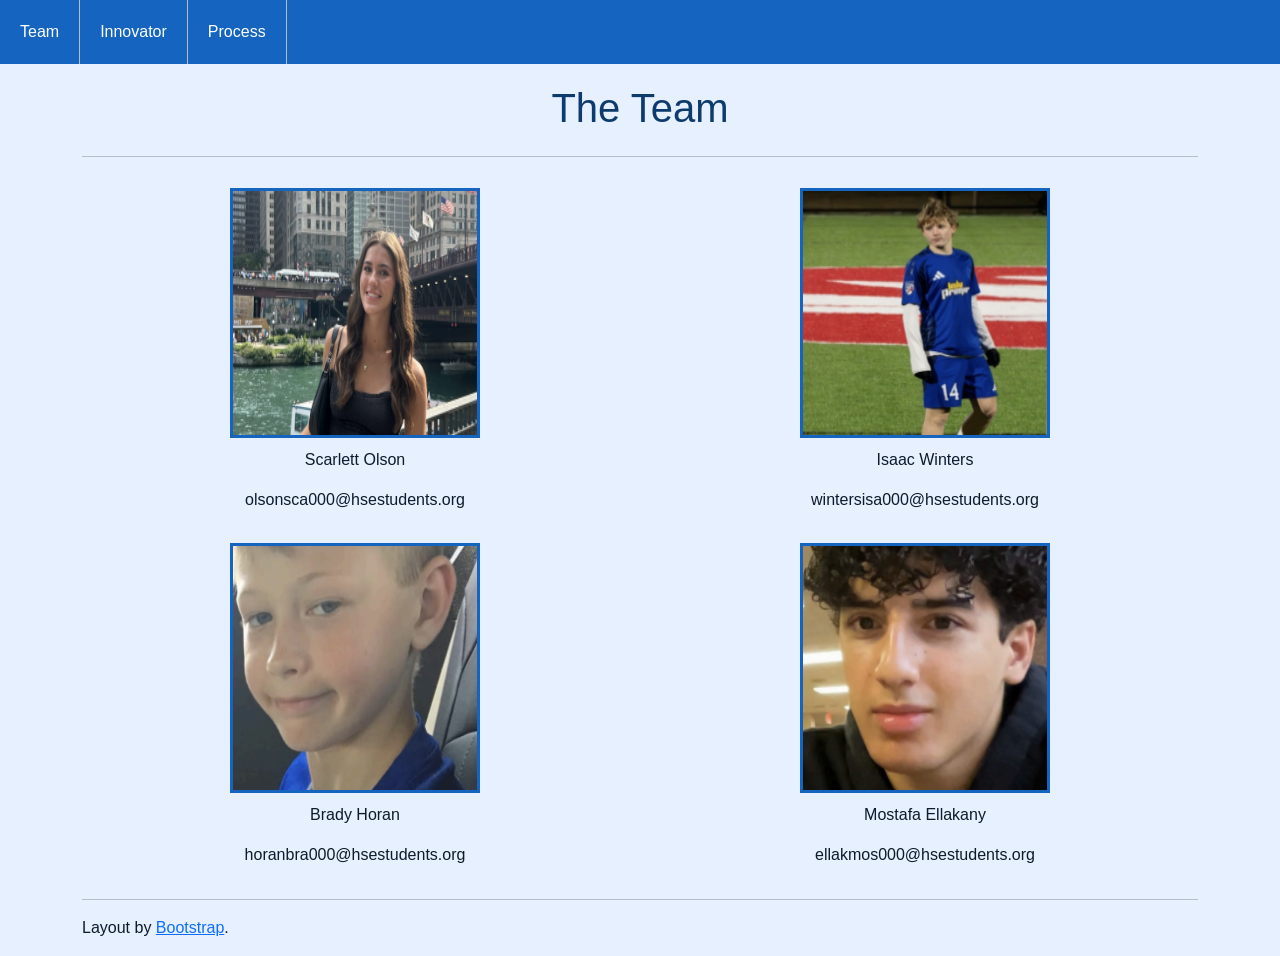
<file: index.html>
<!DOCTYPE html>
<html lang="en">
<head>
    <meta charset="UTF-8">
    <meta name="viewport" content="width=device-width, initial-scale=1.0">
    <title>Team Page</title>
    <link href="https://cdn.jsdelivr.net/npm/bootstrap@5.3.3/dist/css/bootstrap.min.css" rel="stylesheet">
    <link rel="stylesheet" href="project.css">
</head>
<body>
     <ul>
    <li><a href="index.html">Team</a></li>
    <li><a href="innovator.html">Innovator</a></li>
    <li><a href="process.html">Process</a></li>
</ul>
    <div class="container">

    <div class="row">
        <div class="col-md-12 text-center">
            <h1>The Team</h1>
        </div>
    </div>

    <hr>

    <div class="row">
        <div class="col-md-6 text-center">
            <img src="Scarlett.png" alt="Scarlett Olson smiling" class="img-fluid memberphoto">
            <p>Scarlett Olson</p>
            <p>olsonsca000@hsestudents.org</p>
        </div>
        <div class="col-md-6 text-center">
            <img src="Isaac.png" alt="Isaac Winters smiling" class="img-fluid memberphoto">
            <p>Isaac Winters</p>
            <p>wintersisa000@hsestudents.org</p>
        </div>
    </div>

    <div class="row">
        <div class="col-md-6 text-center">
            <img src="Brady.png" alt="Brady Horan smiling" class="img-fluid memberphoto">
            <p>Brady Horan</p>
            <p>horanbra000@hsestudents.org</p>
        </div>
        <div class="col-md-6 text-center">
            <img src="Mostafa.png" alt="Mostafa Ellakany smiling" class="img-fluid memberphoto">
            <p>Mostafa Ellakany</p>
            <p>ellakmos000@hsestudents.org</p>
        </div>
    </div>
      <hr>
    <div class="row">
        <div class="col-md-12">
            <p>Layout by <a href="https://getbootstrap.com/">Bootstrap</a>.</p>
        </div>
    </div>
</div>
</body>
</html>
</file>
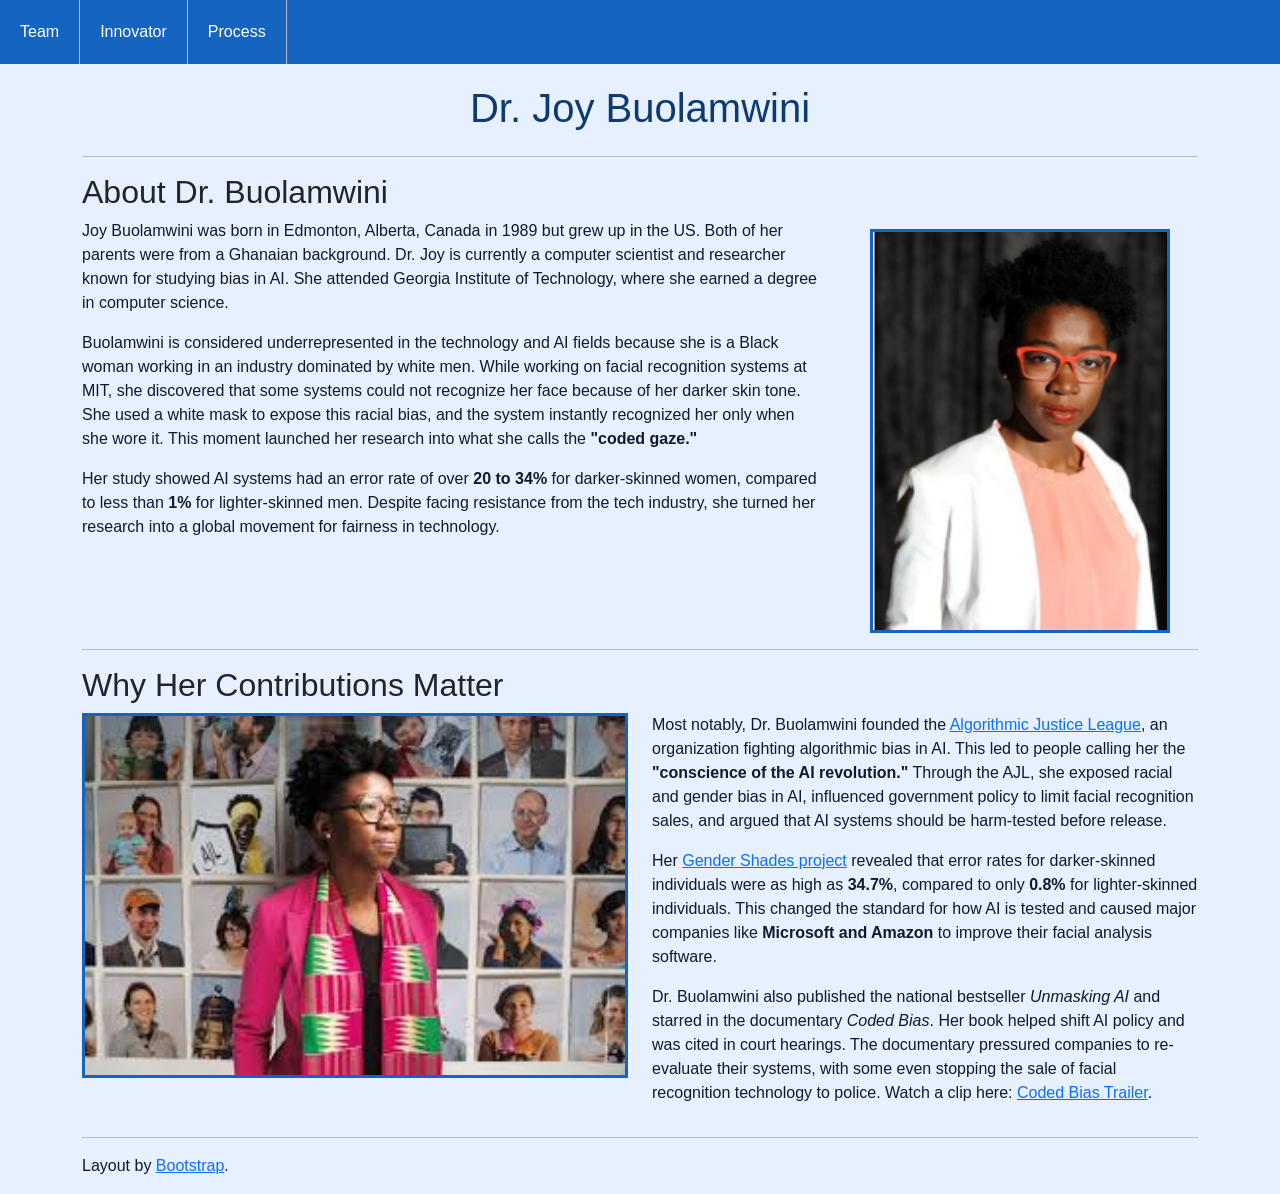
<file: innovator.html>
<!DOCTYPE html>
<html lang="en">
<head>
    <meta charset="UTF-8">
    <meta name="viewport" content="width=device-width, initial-scale=1.0">
    <title>Innovator</title>
    <link href="https://cdn.jsdelivr.net/npm/bootstrap@5.3.3/dist/css/bootstrap.min.css" rel="stylesheet">
    <link rel="stylesheet" href="project.css">
</head>
<body>
    <ul>
        <li><a href="index.html">Team</a></li>
        <li><a href="innovator.html">Innovator</a></li>
        <li><a href="process.html">Process</a></li>
    </ul>
    <div class="container">
        <div class="row">
            <div class="col-md-12 text-center">
                <h1>Dr. Joy Buolamwini</h1>
            </div>
        </div>
        <hr>
        <div class="row">
            <div class="col-md-12">
                <h2>About Dr. Buolamwini</h2>
            </div>
        </div>
        <div class="row">
            <div class="col-md-8">
                <p>Joy Buolamwini was born in Edmonton, Alberta, Canada in 1989 but grew up in the US. Both of her parents were from a Ghanaian background. Dr. Joy is currently a computer scientist and researcher known for studying bias in AI. She attended Georgia Institute of Technology, where she earned a degree in computer science.</p>
                <p>Buolamwini is considered underrepresented in the technology and AI fields because she is a Black woman working in an industry dominated by white men. While working on facial recognition systems at MIT, she discovered that some systems could not recognize her face because of her darker skin tone. She used a white mask to expose this racial bias, and the system instantly recognized her only when she wore it. This moment launched her research into what she calls the <strong>"coded gaze."</strong></p>
                <p>Her study showed AI systems had an error rate of over <strong>20 to 34%</strong> for darker-skinned women, compared to less than <strong>1%</strong> for lighter-skinned men. Despite facing resistance from the tech industry, she turned her research into a global movement for fairness in technology.</p>
            </div>
            <div class="col-md-4 text-center">
                <img src="Dr Buolamwini.jpg.png" alt="Dr. Joy Buolamwini smiling" class="img-fluid joyphoto" width="300px" height="300px">
            </div>
        </div>
        <hr>
        <div class="row">
            <div class="col-md-12">
                <h2>Why Her Contributions Matter</h2>
            </div>
        </div>
        <div class="row">
            <div class="col-md-6 text-center">
                <img src="ajl.jpg" alt="Dr. Buolamwini standing in front of diverse faces representing the Algorithmic Justice League" class="img-fluid contribphoto" width="600px" height="600px">
            </div>
            <div class="col-md-6">
                <p>Most notably, Dr. Buolamwini founded the <a href="https://www.ajl.org/">Algorithmic Justice League</a>, an organization fighting algorithmic bias in AI. This led to people calling her the <strong>"conscience of the AI revolution."</strong> Through the AJL, she exposed racial and gender bias in AI, influenced government policy to limit facial recognition sales, and argued that AI systems should be harm-tested before release.</p>
                <p>Her <a href="https://www.media.mit.edu/projects/gender-shades/overview/">Gender Shades project</a> revealed that error rates for darker-skinned individuals were as high as <strong>34.7%</strong>, compared to only <strong>0.8%</strong> for lighter-skinned individuals. This changed the standard for how AI is tested and caused major companies like <strong>Microsoft and Amazon</strong> to improve their facial analysis software.</p>
                <p>Dr. Buolamwini also published the national bestseller <em>Unmasking AI</em> and starred in the documentary <em>Coded Bias</em>. Her book helped shift AI policy and was cited in court hearings. The documentary pressured companies to re-evaluate their systems, with some even stopping the sale of facial recognition technology to police. Watch a clip here: <a href="https://www.youtube.com/watch?v=QxuyfWoVV98">Coded Bias Trailer</a>.</p>
            </div>
        </div>
        <hr>
        <div class="row">
            <div class="col-md-12">
                <p>Layout by <a href="https://getbootstrap.com/">Bootstrap</a>.</p>
            </div>
        </div>
    </div>
</body>
</html>
</file>
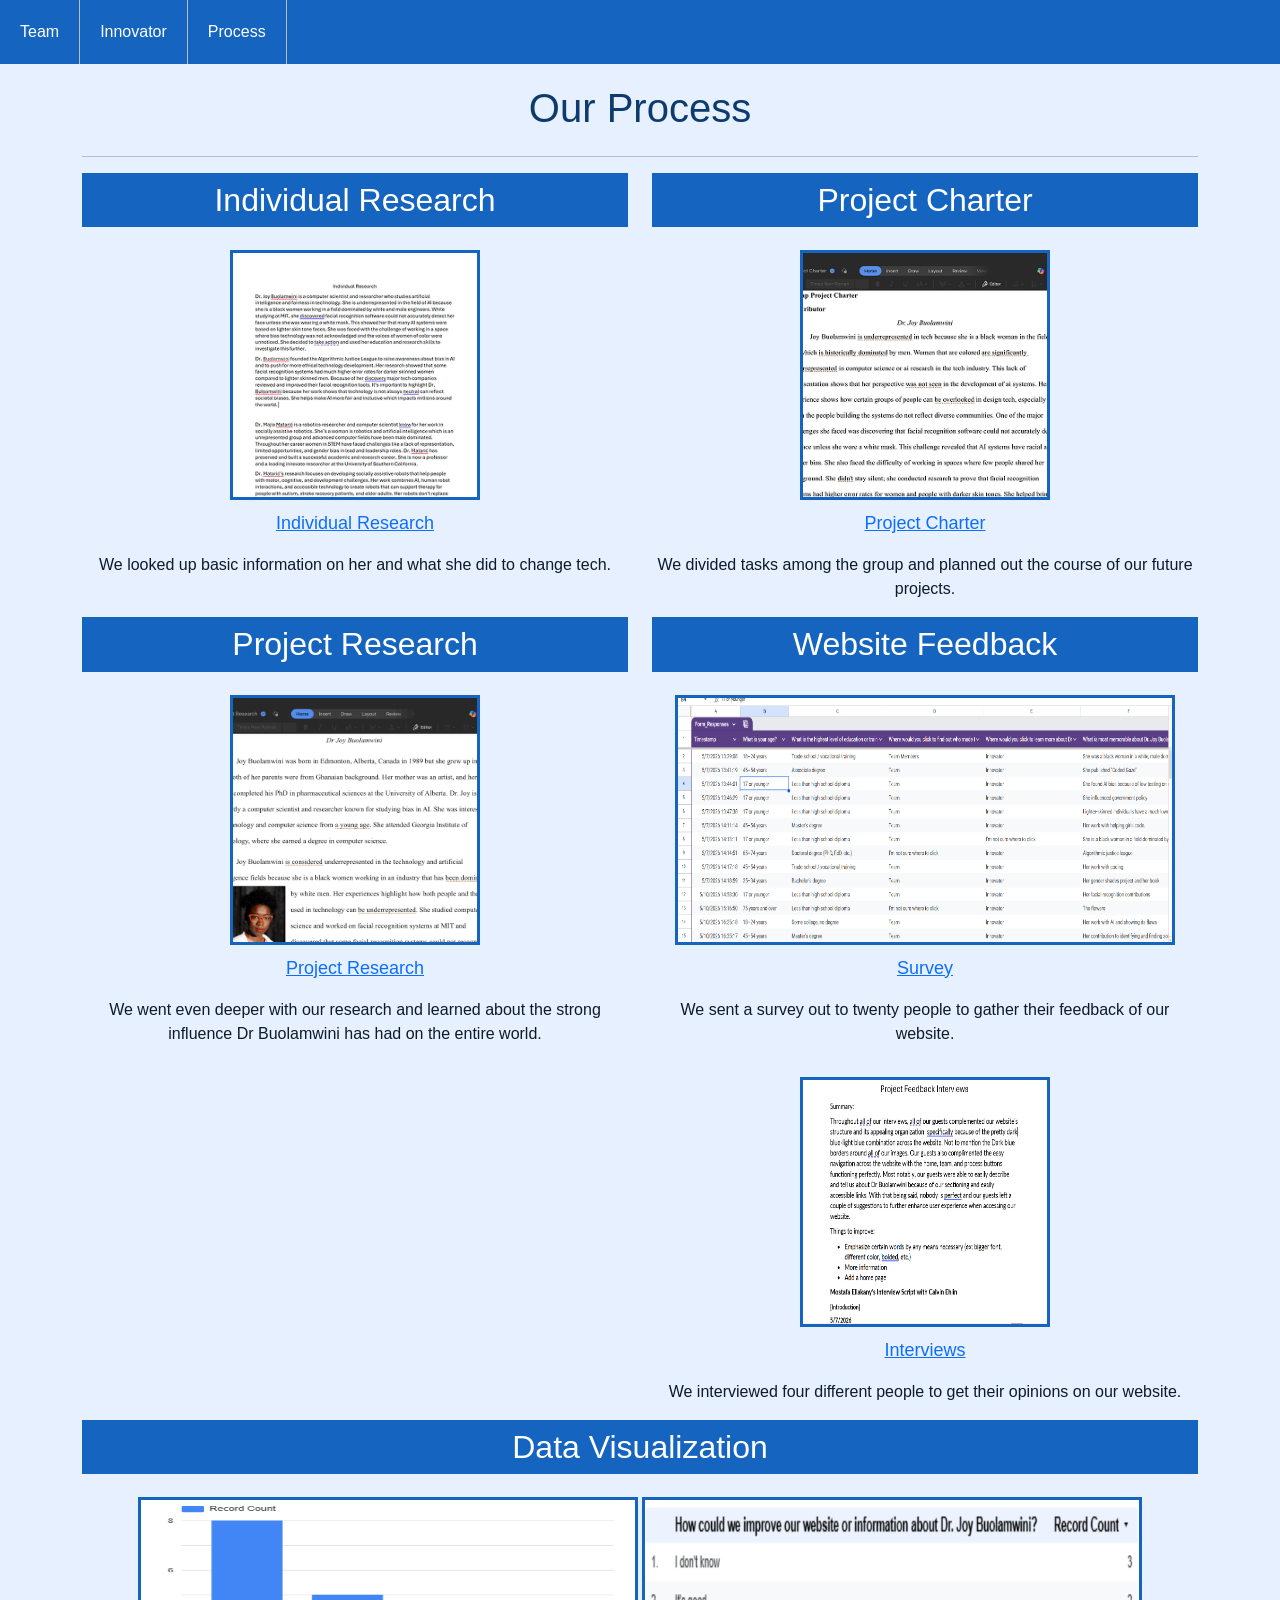
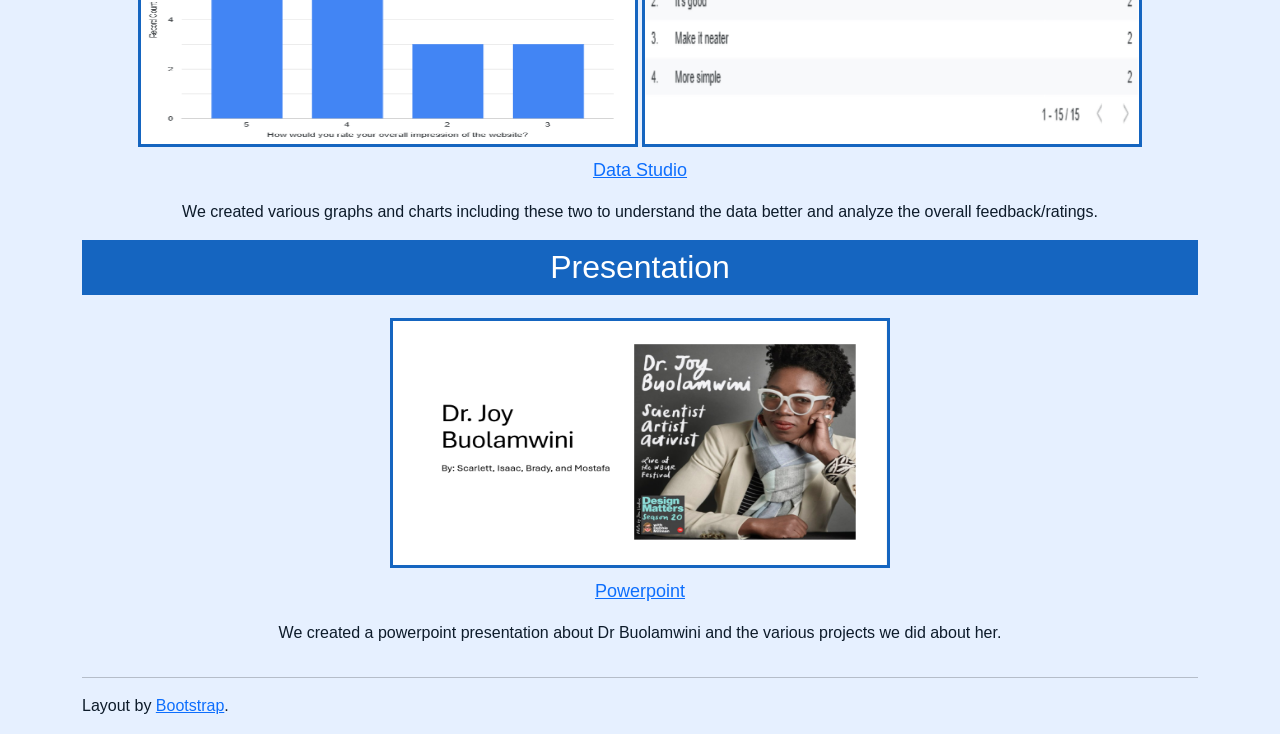
<file: process.html>
<!DOCTYPE html>
<html lang="en">
<head>
    <meta charset="UTF-8">
    <meta name="viewport" content="width=device-width, initial-scale=1.0">
    <title>The Journey</title>
    <link href="https://cdn.jsdelivr.net/npm/bootstrap@5.3.3/dist/css/bootstrap.min.css" rel="stylesheet">
    <link rel="stylesheet" href="project.css">
</head>

<body>
<header>
  <ul>
        <li><a href="index.html">Team</a></li>
        <li><a href="innovator.html">Innovator</a></li>
        <li><a href="process.html">Process</a></li>
    </ul>
<div class="container">
    <div class="row">
        <div class="col-md-12 text-center">
            <h1>Our Process</h1>
        </div>
    </div>
    <hr>
    <div class="row">
        <div class="col-md-6 text-center">
            <h2 class="secheading">Individual Research</h2>
            <img src="Individual.png" alt="Individual research assignment" class="img-fluid memberphoto">
            <p><a href="https://hsek12inus-my.sharepoint.com/:w:/g/personal/olsonsca000_hsestudents_org/IQDHQK3_VjLaRqphGpQJBlydAZ2hBy5zMJYj0mh22bQz_qM?e=JfcK3M" class="processfont">Individual Research</a></p>
            <p>We looked up basic information on her and what she did to change tech.</p>
        </div>
        <div class="col-md-6 text-center">
            <h2 class="secheading">Project Charter</h2>
            <img src="Charter.png" alt="Project charter assignment" class="img-fluid memberphoto">
            <p><a href="https://hsek12inus-my.sharepoint.com/:w:/g/personal/ellakmos000_hsestudents_org/IQCrPM_c6FV9TraWRH5zPLEWAQeIGHiHKTzuFHvfqRB11gM?e=fNNlKp" class="processfont">Project Charter</a></p>
            <p>We divided tasks among the group and planned out the course of our future projects.</p>
        </div>
    </div>
    <div class="row">
        <div class="col-md-6 text-center">
            <h2 class="secheading">Project Research</h2>
            <img src="Project Research.png" alt="Project research assignment" class="img-fluid memberphoto">
            <p><a href="https://hsek12inus-my.sharepoint.com/:w:/g/personal/horanbra000_hsestudents_org/IQDFSOdfIedFRZzeF9qr4m0NAWKDh4z5SLQK1_te_F0u3C4?e=boD5iS" class="processfont">Project Research</a></p>
            <p>We went even deeper with our research and learned about the strong influence Dr Buolamwini has had on the entire world.</p>
        </div>
        <div class="col-md-6 text-center">
            <h2 class="secheading">Website Feedback</h2>
            <img src="Excel.png" alt="Survey Results" class="img-fluid vizphoto">
            <p><a href="https://docs.google.com/spreadsheets/d/1sVyuxlC1bevZcqQsbZfNtMnAMr4xWU073gljIYtns8U/edit?usp=sharing" class="processfont">Survey</a></p>
            <p>We sent a survey out to twenty people to gather their feedback of our website.</p>
            <img src="Interviews.png" alt="Interview Results" class="img-fluid memberphoto">
            <p><a href="https://hsek12inus-my.sharepoint.com/:w:/g/personal/ellakmos000_hsestudents_org/IQAWPVg9xrAbSI9kHOwGC_YQAYKL6xzgqcfzJnMoXdffrds?e=OavM7V" class="processfont">Interviews</a></p>
            <p>We interviewed four different people to get their opinions on our website.</p>
        </div>
    </div>
    <div class="row">
        <div class="col-md-12 text-center">
            <h2 class="secheading">Data Visualization</h2>
            <img src="Rating.png" alt="Overall Rating" class="img-fluid vizphoto">
            <img src="Improve.png" alt="Feedback" class="img-fluid vizphoto">
            <p><a href="https://datastudio.google.com/reporting/ca038849-b4c6-41d0-945a-e79913bba443" class="processfont">Data Studio</a></p>
            <p>We created various graphs and charts including these two to understand the data better and analyze the overall feedback/ratings.</p>
        </div>
    </div>
    <div class="row">
        <div class="col-md-12 text-center">
            <h2 class="secheading">Presentation</h2>
            <img src="Screenshot 2026-05-15 125855.png" alt="Powerpoint" class="img-fluid vizphoto">
            <p><a href="https://hsek12inus-my.sharepoint.com/:p:/g/personal/olsonsca000_hsestudents_org/IQA59ENr1HvPRLK9pC2OB1REAdoyXQVdzpjL73uWQJxP0vg?e=mG22tk" class="processfont">Powerpoint</a></p>
            <p>We created a powerpoint presentation about Dr Buolamwini and the various projects we did about her.</p>
        </div>
    </div>
    <hr>
    <div class="row">
        <div class="col-md-12">
            <p>Layout by <a href="https://getbootstrap.com/">Bootstrap</a>.</p>
        </div>
    </div>
</div>
</body>
</html>
</file>
<file: project.css>
ul{
    overflow: hidden;
    margin: 0;
    padding: 0;
    background-color: #1565c0;
}
li{
    list-style-type: none;
    float: left;
    border-right-color: #bbb;
    border-right-width: 1px;
    border-right-style: solid;
}
li a{
    display: block;
    color: white;
    padding: 20px;
    text-align: center;
    text-decoration: none;
    background-color: #1565c0;
}
li a:hover{
    background-color: #111;
}
body{
    background-color: #e3f0fc;
}
h1{
    color: #0d3b6e;
    margin-top: 20px;
}
h3{
    color: #1565c0;
}
p{
    color: #0d1b2a;
}
.secheading{
    color: white;
    background-color: #1565c0;
    padding-top: 8px;
    padding-bottom: 8px;
    padding-left: 12px;
    padding-right: 12px;
}
.joyphoto{
    border-style: solid;
    border-color: #1565c0;
    border-width: 3px;
    margin-top: 10px;
}
.contribphoto{
    border-style: solid;
    border-color: #1565c0;
    border-width: 3px;
    margin-bottom: 10px;
}
body{
    font-family: Arial, sans-serif;
    margin: 0;
    background: #e6f0ff;
}
.memberphoto{
    border-style: solid;
    border-color: #1565c0;
    border-width: 3px;
    margin-top: 15px;
    margin-bottom: 10px;
    width: 250px;
    height: 250px;
}
.processfont{
    font-size: 18px;
}
.vizphoto{
    border-style: solid;
    border-color: #1565c0;
    border-width: 3px;
    margin-top: 15px;
    margin-bottom: 10px;
    width: 500px;
    height: 250px;
}
</file>
